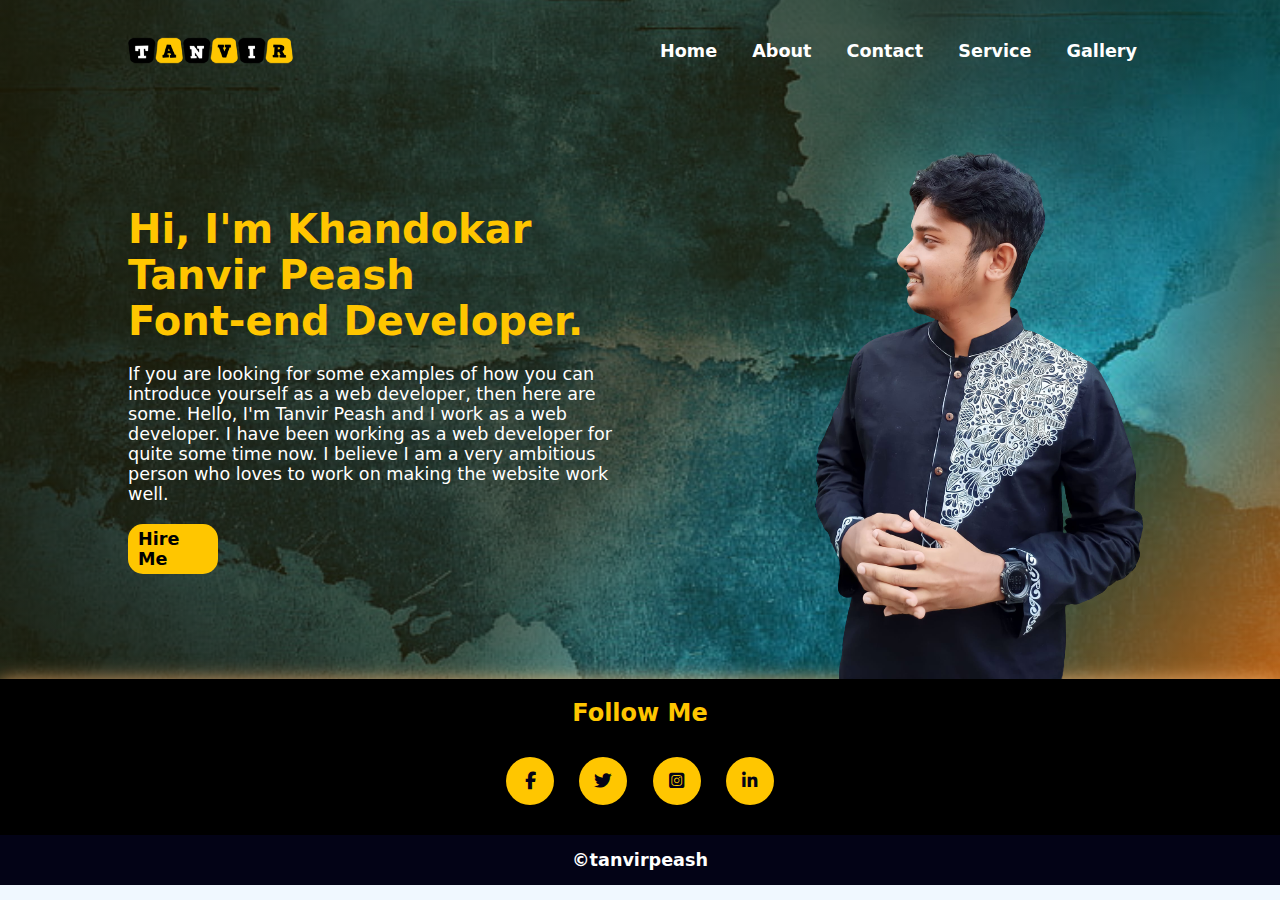
<file: index.html>
<html lang="en">
<head>
    <meta charset="UTF-8">
    <meta name="viewport" content="width=device-width, initial-scale=1.0">
    <title>Portfolio</title>

    <link rel="stylesheet" href="./css/app.css">

    <link rel="stylesheet" href="https://cdnjs.cloudflare.com/ajax/libs/font-awesome/6.4.2/css/all.min.css">

</head>
<body>

    <section class="headsection">
        <div class="container">
            <div class="nav-bar">
                <div class="row">
                    <div class="brand">
                       <a href="./index.html"><img src="./picture/Tanvir.png"></a>
                    </div>

                    <div class="menu">
                        <div class="items">
                            <div class="navIcon">
                                <i onclick="openMenu();" class="fa-solid fa-bars"></i>
                            </div>
                            <ul id="mobile">
                                <li><a class="" href="./index.html">Home</a></li>
                                <li><a href="./about.html">About</a></li>
                                <li><a href="./contact.html">Contact</a></li>
                                <li><a href="./service.html">Service</a></li>
                                <li><a href="./gallery.html">Gallery</a></li>
                            </ul>
                        </div>
                    </div>
                </div>
            </div>

           
            <div class="row-2">
                <div class="col-1">
                    <h1>
                        Hi, 
                        I'm Khandokar Tanvir Peash<br>
                        Font-end Developer.
                    </h1>
                    <p>
                        If you are looking for some examples of how you can introduce yourself as a web developer, then here are some. Hello, I'm Tanvir Peash and I work as a web developer. I have been working as a web developer for quite some time now. I believe I am a very ambitious person who loves to work on making the website work well.
                    </p>

                    <div class="hire"><a href="#">Hire Me</a></div>

                </div>

                <div class="col-2">
                    <img src="./picture/me-removebg-preview.png">
                </div>
            </div>

        </div>
    </section>

    <footer class="footer">

        <div class="container">
            <div class="row-3">
                <div class="col">
                    <h4>Follow Me</h4>
                    <div class="social-link">
                        <a href="#"><i class="fa-brands fa-facebook-f"></i></a>
							<a href="#"><i class="fa-brands fa-twitter"></i></a>
							<a href="#"><i class="fa-brands fa-square-instagram"></i></a>
							<a href="#"><i class="fa-brands fa-linkedin-in"></i></a>
                    </div>
                </div>
            </div>
        </div>

    </footer>

    <div class="bottom">
        <p>
            &copy;tanvirpeash
        </p>
    </div>
    <script src="./app.js"></script>
</body>
</html>
</file>
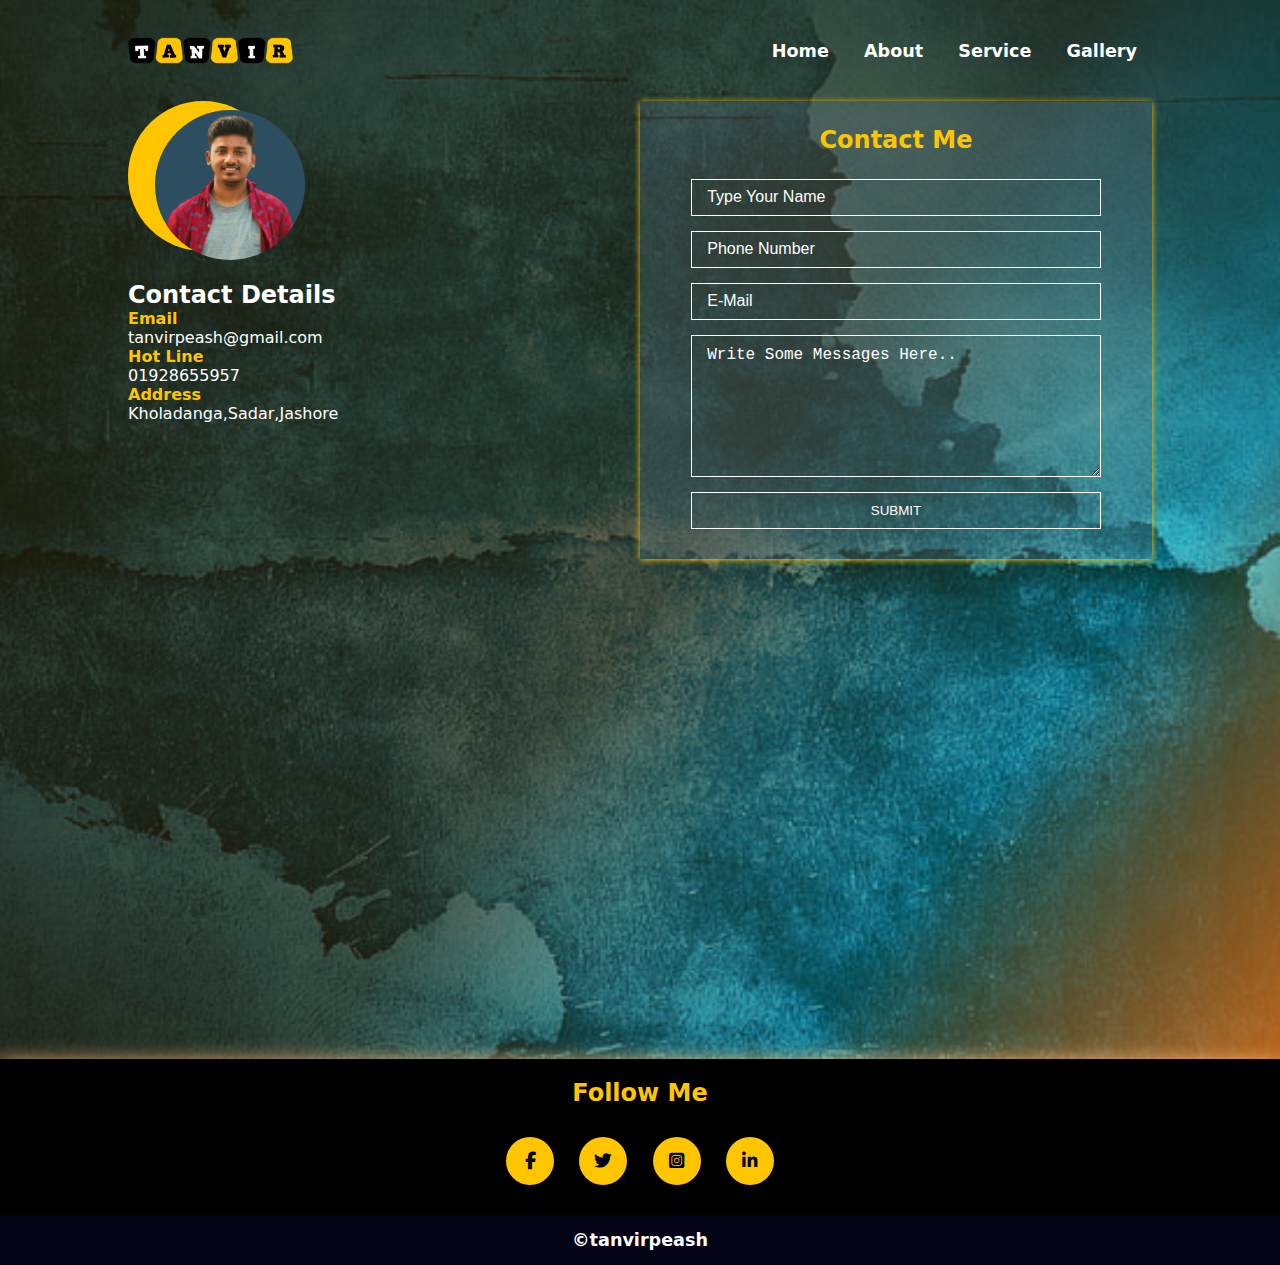
<file: contact.html>
<html lang="en">
<head>
    <meta charset="UTF-8">
    <meta name="viewport" content="width=device-width, initial-scale=1.0">
    <title>Document</title>
    <link rel="stylesheet" href="./css/app.css">

    <link rel="stylesheet" href="https://cdnjs.cloudflare.com/ajax/libs/font-awesome/6.4.2/css/all.min.css">
</head>
<body>

    <section class="headsection">
        <div class="container">
        <div class="nav-bar">
            <div class="row">
                <div class="brand">
                   <a href="./index.html"><img src="./picture/Tanvir.png"></a>
                </div>

                <div class="menu">
                    <div class="items">
                        <div class="navIcon">
                            <i onclick="openMenu();" class="fa-solid fa-bars"></i>
                        </div>
                        <ul id="mobile">
                            <li><a class="" href="./index.html">Home</a></li>
                            <li><a href="./about.html">About</a></li>
                            
                            <li><a href="./service.html">Service</a></li>
                            <li><a href="./gallery.html">Gallery</a></li>
                        </ul>
                    </div>
                </div>
            </div>
        </div>

        <div class="con-row">
            <div class="col-1">
                <div class="shadow"></div>
                <div class="pic"></div>

                <div class="details">
                    <h2>Contact Details</h2>

                    <h4>Email</h4>
                    <p>tanvirpeash@gmail.com</p>

                    <h4>Hot Line</h4>
                    <p>01928655957</p>

                    <h4>Address</h4>
                    <p>Kholadanga,Sadar,Jashore</p>

                </div>

            </div>

            <div class="col-2">
                <div class="form-row">
               <form>
                <h2>Contact Me</h2>
                    
                        <div class="input-group">
                            <input type="text" name="name" placeholder="Type Your Name" required>
                        </div>

                        <div class="input-group">
                            <input type="number" name="number" placeholder="Phone Number" required>
                         </div>

                         <div class="input-group">
                            <input type="email" name="email" placeholder="E-Mail" required>
                         </div>

                         <div class="input-group">
                            <textarea type="message" placeholder="Write Some Messages Here.." rows="8" required></textarea>
                         </div>
                         <button type="submit">SUBMIT</button>
                    

               </form>
               </div>
            </div>
        </div>

    </div>
	<div class="map">
            <iframe src="https://www.google.com/maps/embed?pb=!1m18!1m12!1m3!1d14678.501638458682!2d89.32407928801511!3d23.110804551580692!2m3!1f0!2f0!3f0!3m2!1i1024!2i768!4f13.1!3m3!1m2!1s0x39ff0945b27b1be1%3A0x841cbe9da48ca565!2sKholadanga!5e0!3m2!1sen!2sbd!4v1698863046089!5m2!1sen!2sbd" width="100%" height="450" style="border:0;" allowfullscreen="" loading="lazy" referrerpolicy="no-referrer-when-downgrade"></iframe>
        </div>
    </section>

    <footer class="footer">

        <div class="container">
            <div class="row-3">
                <div class="col">
                    <h4>Follow Me</h4>
                    <div class="social-link">
                        <a href="#"><i class="fa-brands fa-facebook-f"></i></a>
							<a href="#"><i class="fa-brands fa-twitter"></i></a>
							<a href="#"><i class="fa-brands fa-square-instagram"></i></a>
							<a href="#"><i class="fa-brands fa-linkedin-in"></i></a>
                    </div>
                </div>
            </div>
        </div>

    </footer>

    <div class="bottom">
        <p>
            &copy;tanvirpeash
        </p>
    </div>

    <script src="./app.js"></script>
</body>
</html>
</file>
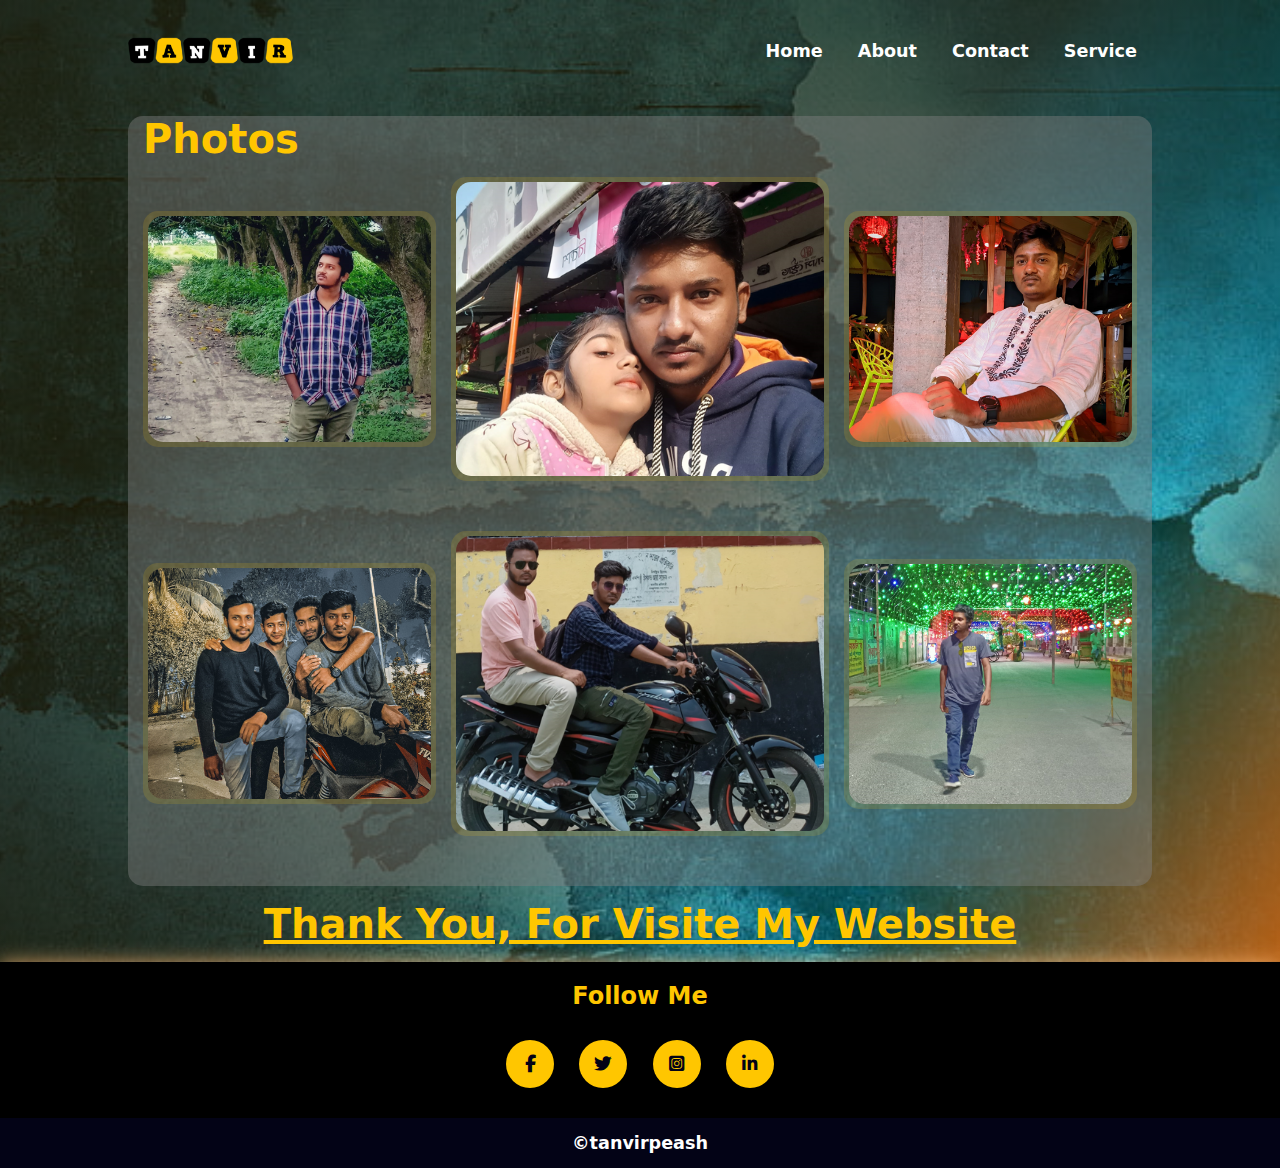
<file: gallery.html>
<html lang="en">
<head>
    <meta charset="UTF-8">
    <meta name="viewport" content="width=device-width, initial-scale=1.0">
    <title>Gallery</title>

    <link rel="stylesheet" href="./css/app.css">

    <link rel="stylesheet" href="https://cdnjs.cloudflare.com/ajax/libs/font-awesome/6.4.2/css/all.min.css">

</head>
<body>

    <section class="headsection">
        <div class="container">
            <div class="nav-bar">
                <div class="row">
                    <div class="brand">
                       <a href="./index.html"><img src="./picture/Tanvir.png"></a>
                    </div>

                    <div class="menu">
                        <div class="items">
                            <div class="navIcon">
                                <i onclick="openMenu();" class="fa-solid fa-bars"></i>
                            </div>
                            <ul id="mobile">
                                <li><a class="" href="./index.html">Home</a></li>
                                <li><a href="./about.html">About</a></li>
                                <li><a href="./contact.html">Contact</a></li>
                                <li><a href="./service.html">Service</a></li>
                    
                            </ul>
                        </div>
                    </div>
                </div>
            </div>

            <div class="g-row">
                    <h4>Photos</h4>
                <div class="row-1">
                    <div class="col">
                        <img src="./picture/me/Screenshot_1.png">
                    </div>
                    <div class="col">
                        <img src="./picture/me/Screenshot_2.png">
                    </div>
                    <div class="col">
                        <img src="./picture/me/Screenshot_3.png">
                    </div>
                </div>
                <div class="row-2">
                    <div class="col">
                        <img src="./picture/me/Screenshot_5.png">
                    </div>
                    <div class="col">
                        <img src="./picture/me/Screenshot_4.png">
                    </div>
                    <div class="col">
                        <img src="./picture/me/Screenshot_6.png">
                    </div>
                </div>
            </div>

            <div class="tnx-row">
                <h4>Thank You, For Visite My Website</h4>
            </div>
        </div>
    </section>


            <footer class="footer">

                <div class="container">
                    <div class="row-3">
                        <div class="col">
                            <h4>Follow Me</h4>
                            <div class="social-link">
                                <a href="#"><i class="fa-brands fa-facebook-f"></i></a>
                                    <a href="#"><i class="fa-brands fa-twitter"></i></a>
                                    <a href="#"><i class="fa-brands fa-square-instagram"></i></a>
                                    <a href="#"><i class="fa-brands fa-linkedin-in"></i></a>
                            </div>
                        </div>
                    </div>
                </div>
            </footer>
        
            <div class="bottom">
                <p>
                    &copy;tanvirpeash
                </p>
            </div>
            <script src="./app.js"></script>
        </body>
        </html>
</file>
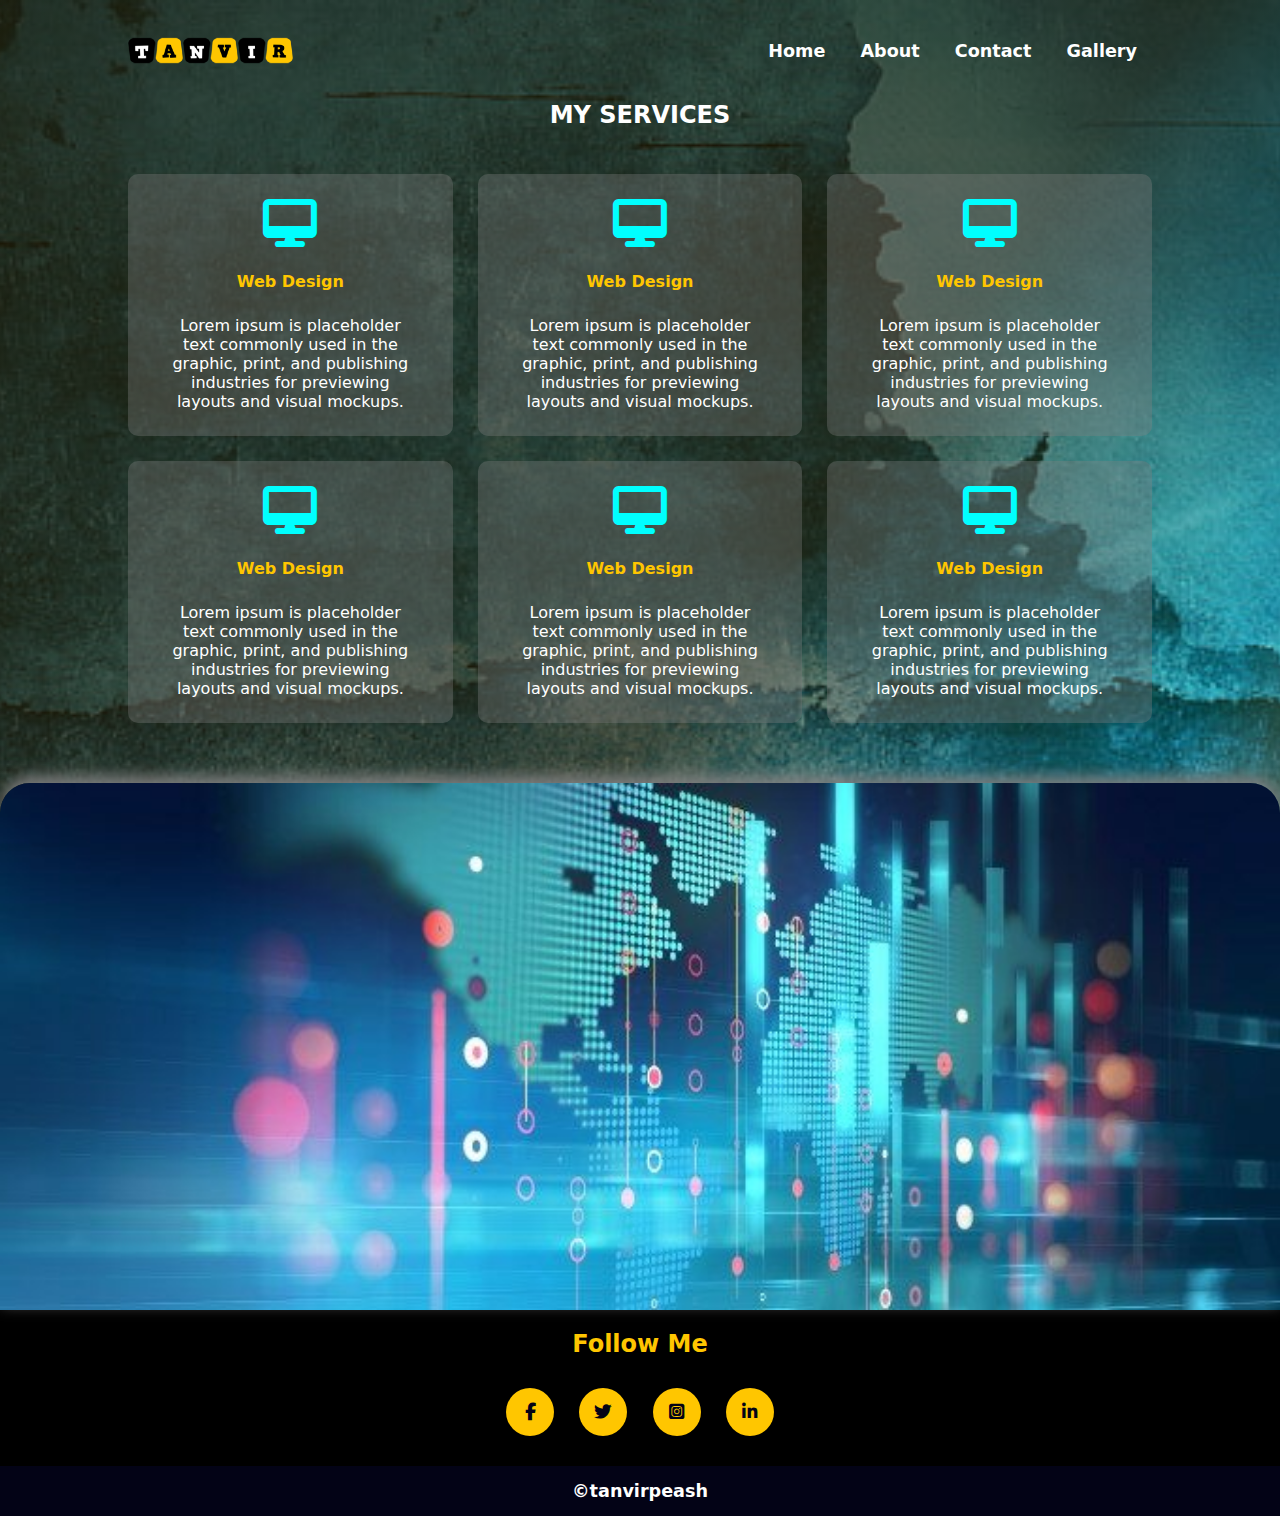
<file: service.html>
<html lang="en">
<head>
    <meta charset="UTF-8">
    <meta name="viewport" content="width=device-width, initial-scale=1.0">
    <title>Portfolio</title>

    <link rel="stylesheet" href="./css/app.css">

    <link rel="stylesheet" href="https://cdnjs.cloudflare.com/ajax/libs/font-awesome/6.4.2/css/all.min.css">

</head>
<body>

    <section class="headsection">
        <div class="container">
            <div class="nav-bar">
                <div class="row">
                    <div class="brand">
                       <a href="./index.html"><img src="./picture/Tanvir.png"></a>
                    </div>

                    <div class="menu">
                        <div class="items">
                            <div class="navIcon">
                                <i onclick="openMenu();" class="fa-solid fa-bars"></i>
                            </div>
                            <ul id="mobile">
                                <li><a class="" href="./index.html">Home</a></li>
                                <li><a href="./about.html">About</a></li>
                                <li><a href="./contact.html">Contact</a></li>
                               
                                <li><a href="./gallery.html">Gallery</a></li>
                            </ul>
                        </div>
                    </div>
                </div>
            </div>

            <div class="service-row">

                    <h2>My Services</h2>

                <div class="row-1">
                    <div class="col">
                        <i class="fa-solid fa-desktop"></i>
                        <h4>Web Design</h4>
                        <p>Lorem ipsum is placeholder text commonly used in the graphic, print, and publishing industries for previewing layouts and visual mockups.</p>
                    </div>
                    <div class="col">
                        <i class="fa-solid fa-desktop"></i>
                        <h4>Web Design</h4>
                        <p>Lorem ipsum is placeholder text commonly used in the graphic, print, and publishing industries for previewing layouts and visual mockups.</p>
                    </div>
                    <div class="col">
                        <i class="fa-solid fa-desktop"></i>
                        <h4>Web Design</h4>
                        <p>Lorem ipsum is placeholder text commonly used in the graphic, print, and publishing industries for previewing layouts and visual mockups.</p>
                    </div>
                </div>

                <div class="row-2">
                    <div class="col">
                        <i class="fa-solid fa-desktop"></i>
                        <h4>Web Design</h4>
                        <p>Lorem ipsum is placeholder text commonly used in the graphic, print, and publishing industries for previewing layouts and visual mockups.</p>
                    </div>
                    <div class="col">
                        <i class="fa-solid fa-desktop"></i>
                        <h4>Web Design</h4>
                        <p>Lorem ipsum is placeholder text commonly used in the graphic, print, and publishing industries for previewing layouts and visual mockups.</p>
                    </div>
                    <div class="col">
                        <i class="fa-solid fa-desktop"></i>
                        <h4>Web Design</h4>
                        <p>Lorem ipsum is placeholder text commonly used in the graphic, print, and publishing industries for previewing layouts and visual mockups.</p>
                    </div>
                </div>

            </div>

        </div>
        <div class="service-pic">
            <img src="./picture/service.jpg" alt="">
        </div>
    </section>

    <footer class="footer">

        <div class="container">
            <div class="row-3">
                <div class="col">
                    <h4>Follow Me</h4>
                    <div class="social-link">
                        <a href="#"><i class="fa-brands fa-facebook-f"></i></a>
							<a href="#"><i class="fa-brands fa-twitter"></i></a>
							<a href="#"><i class="fa-brands fa-square-instagram"></i></a>
							<a href="#"><i class="fa-brands fa-linkedin-in"></i></a>
                    </div>
                </div>
            </div>
        </div>

    </footer>

    <div class="bottom">
        <p>
            &copy;tanvirpeash
        </p>
    </div>
    <script src="./app.js"></script>
</body>
</html>
</file>
<file: css/app.css>
* {
    margin: 0;
    padding: 0;
}

body {
    background-color: aliceblue;
    font-family: system-ui, -apple-system, BlinkMacSystemFont, 'Segoe UI', Roboto, Oxygen, Ubuntu, Cantarell, 'Open Sans', 'Helvetica Neue', sans-serif;
}

.headsection {
    background-image: linear-gradient(307deg, #fb8015b8,#00ffdc33, #252206b0 47%), url(../picture/bg1.jpg);
    background-repeat: no-repeat;
    background-size: cover;
    background-position: center;

}

.headsection .container {
    width: 80%;
    margin: 0 auto;
}


.headsection .container .nav-bar .row {
    display: flex;
    padding: 20px 0;
    flex-wrap: wrap;
}

.headsection .container .nav-bar .row .brand {
    flex: 2;
    justify-content: start;
    align-items: center;
}

.nav-bar .row .brand img {
    width: 165px;
}

.nav-bar .row .menu {
    flex: 3;
    display: flex;
    justify-content: end;
    align-items: center;
    flex-wrap: wrap;
}



.nav-bar .row .menu .items ul {
    list-style: none;
}

.nav-bar .row .menu .items ul li {
    display: inline;
}

.nav-bar .row .menu .items ul li a {
    text-decoration: none;
    color: #fff;
    font-size: 1.1rem;
    font-weight: bold;
    margin: 0 15px;
}

.nav-bar .row .menu .items ul li .home {
    color: #FFC600;
}

.nav-bar .row .menu .items ul li .home:hover {
    color: aqua;
}


.nav-bar .row .menu .items ul li a:hover {
    color: #FFC600;
}


.headsection .container .row-2 {
    display: flex;
    flex-wrap: wrap;

}

.headsection .container .row-2 .col-1 {
    flex: 1;
    display: flex;
    flex-direction: column;
    justify-content: center;
    flex-wrap: wrap;
}



.headsection .container .row-2 .col-1 h1 {
    color: #FFC600;
    font-size: 2.5rem;
    margin-bottom: 20px;
}

.headsection .container .row-2 .col-1 p {
    color: #fff;
    font-size: 1.1rem;

}

.headsection .container .row-2 .col-1 .hire {
    background-color: #FFC600;
    display: flex;
    justify-content: center;
    width: 70px;
    margin-top: 20px;
    padding: 5px 10px;
    border-radius: 15px;
    flex-wrap: wrap;
}

.headsection .container .row-2 .col-1 .hire:hover {
    background-color: #877C00;
}

.headsection .container .row-2 .col-1 .hire a {
    text-decoration: none;
    color: black;
    font-size: 1.1rem;
    font-weight: bold;

}


.headsection .container .row-2 .col-2 {
    flex: 1;
    display: flex;
    justify-content: end;
    flex-wrap: wrap;
}

.footer {
    background-color: #000;
    box-shadow: -1px 3px 20px 0px #ffba73;
}

.footer .container {
    width: 80%;
    margin: 0 auto;
}

.footer .container .row-3 {
    display: flex;
    flex-wrap: wrap;
}

.footer .container .row-3 .col {
    padding: 20px;
    flex: 1;
    display: flex;
    flex-direction: column;
    align-items: center;
    justify-content: center;
    flex-wrap: wrap;

}

.footer .container .row-3 .col h4 {
    color: #FFC600;
    font-size: 1.5rem;
    margin-bottom: 20px;
}

.footer .container .row-3 .col .social-link a {
    text-decoration: none;
    color: #030316;
    margin:  10px;
    font-size: 1.1rem;
    height: 18px;
    width: 18px;
    padding: 15px;
    text-align: center;
    border-radius: 50%;
    display: inline-flex;
    align-items: center;
    justify-content: center;
    background-color: #ffc600;
}

.footer .container .row-3 .col .social-link a:hover {
    background-color: #877C00;
}

.bottom {
    text-align: center;
    padding: 15px;
    background-color: #030316;
    font-size: 1.1rem;
    font-weight: bold;
    color: #fff;
}

/*about page*/

.headsection .container .about-row {
    display: flex;
    justify-content: space-between;
    padding-bottom: 50px;
    flex-wrap: wrap;
}

.headsection .container .about-row .col-1 {
    flex: 1;
}

.headsection .container .about-row .shadow {
    height: 200px;
    width: 200px;
    background-color: #FFC600;
    border-radius: 50%;
    position: relative;
}

.headsection .container .about-row .col-1 .pic {
    position: absolute;
    height: 200px;
    width: 200px;
    border-radius: 50%;
    top: 110px;
    left: 155px;
    background-color: #2D4D60;
    background-image: url(../picture/me2-removebg-preview.png);
    background-size: 150%;
    background-position: 54% 22%;
    background-repeat: no-repeat;
}

.headsection .container .about-row .col-1 .myself {
    color: #fff;
    margin-top: 40px;
    line-height: 2;
    font-size: 1.5rem;
}

.headsection .container .about-row .col-1 .myself span {
    color: #FFC600;
    font-size: 1.5rem;
    font-weight: bold;
}

.headsection .container .about-row .col-2 {
    flex: 1;
    display: flex;
    flex-direction: column;
    justify-content: end;
    align-items: start;
}

.headsection .container .about-row .col-2 h1 {
    color: #FFC600;
    margin-bottom: 20px;
}

.headsection .container .about-row .col-2 p {
    color: #fff;
}


/*contact*/

.container .con-row{
    min-height: 400px;
    display:flex;
    justify-content: space-between;
    flex-wrap: wrap;
}

.container .con-row .col-1{
    flex:1;
    display: flex;
    flex-direction: column;
    flex-wrap: wrap;

}

.container .col-1 .details{
    margin-top: 30px;
    color: #fff;
}

.container .col-1 .details h4{
    color: #FFC600;
}

.container .con-row .col-1 .shadow {
    height: 150px;
    width: 150px;
    background-color: #FFC600;
    border-radius: 50%;
    position: relative;
}

.container .con-row .col-1 .pic {
    position: absolute;
    height: 150px;
    width: 150px;
    border-radius: 50%;
    top: 110px;
    left: 155px;
    background-color: #2D4D60;
    background-image: url(../picture/me2-removebg-preview.png);
    background-size: 150%;
    background-position: 54% 22%;
    background-repeat: no-repeat;
}

.container .con-row .col-2{
    flex: 1;
    display: flex;
    flex-wrap: wrap;
    background-color: #607d8b47;
    align-items: center;
    margin: 0 0 50px 0;
    padding-bottom: 30px;
    box-shadow: 0px 1px 6px #FFC600;
}

.container .con-row .col-2 .form-row{
    width:80%;
    margin:0 auto;
    display: flex;
    justify-content: center;
    align-items: center;
    flex-wrap: wrap;
}

.container .con-row .col-2 .form-row form{
    width:100%;
    max-width: 600px;
    display: flex;
    flex-direction: column;
    flex-wrap: wrap;
}

.container .con-row .col-2 .form-row form h2{
    color:#FFC600;
    text-align: center;
    margin: 25px 0;
}

.container .con-row .col-2 .form-row form .input-group{
    margin-bottom: 15px;
    flex-basis: 3px;
    
}

.container .con-row .col-2 .form-row form .input-group input,textarea{
    background-color: transparent;
    outline: 0;
    border: 1px solid #fff;
    padding: 10px 15px;
    width: 100%;
    color:#fff;
}

.container .con-row .col-2 .form-row form .input-group input,textarea:\ii{
	
}
.input-group input::placeholder{
    color:#fff;
    font-size: 1rem;
}
.input-group textarea::placeholder{
    color:#fff;
    font-size: 1rem;
}

button{
    width:100%;
    padding: 10px 0;
    background-color: transparent;
    outline: 0;
    border: 1px solid #fff;
    color:#fff;
}



    /*service*/



.container .service-row h2{
    margin-bottom: 20px;
    text-transform: uppercase;
    color:#fff;
    text-align: center;
   
}


.container .service-row .row-1{
    display:flex;
    flex-wrap: wrap;
    padding: 25px 0;
    gap:25px;
}

.container .service-row .row-1 .col{
    flex:1;
    background-color: #80808059;
    border-radius: 10px;
    text-align: center;
    color:#FFC600;
}
.container .service-row .row-1 .col:hover{
    background-color: #607d8b54;
}

.container .service-row .row-1 .col i{
    font-size: 3rem;
    margin:25px 0;
    color:aqua;
}

.container .service-row .row-1 .col p{
    margin:25px 40px;
    color:#fff;
}

.container .service-row .row-2{
    display: flex;
    flex-wrap: wrap;
    padding-bottom: 60px; 
    gap:25px;
}

.container .service-row .row-2 .col{
    flex:1;
    background-color: #80808059;
    border-radius: 10px;
    text-align: center;
    color:#FFC600;
}
.container .service-row .row-2 .col:hover{
    background-color: #607d8b54;
}


.container .service-row .row-2 .col i{
    font-size: 3rem;
    margin: 25px 0;
    color:aqua;
}

.container .service-row .row-2 .col p{
    margin:25px 40px;
    color:#fff;
}

.headsection .service-pic img{
    width: 100%;
    box-shadow:1px -7px 16px gray ;
    border-radius: 30px 30px 0 0;
}

    /*gallery*/

.container .g-row{
    background-color: #80808070;
    padding:0 15px;
    border-radius: 15px;
}
.container .g-row h4{
    color:#FFC600;
    font-size: 2.5rem;
    margin: 15px 0;
}

.container .g-row .row-1{
    display:flex;
    flex-wrap: wrap;
    gap:15px;
    align-items: center;
    justify-content: center;
    margin-bottom: 50px;
}

.container .g-row .row-1 .col{
    flex:1;
    background-color: #ffc60024;
    border-radius: 15px;
    padding:5px;
    align-items: center;
    justify-content: center;
    min-width: 200px;
    
}

.container .g-row .row-1 .col:nth-child(2){
    flex:1.3;
}
.container .g-row .row-1 .col img{
    width:100%;
    border-radius: 15px;
}


.container .g-row .row-2{
    display:flex;
    flex-wrap: wrap;
    gap:15px;
    align-items: center;
    justify-content: center;
    padding-bottom: 50px;
}

.container .g-row .row-2 .col{
    flex:1;
    background-color: #ffc60024;
    border-radius: 15px;
    padding:5px;
    min-width: 200px;
    
}

.container .g-row .row-2 .col:nth-child(2){
    flex:1.3;
}

.container .g-row .row-2 .col img{
    width:100%;
    border-radius: 15px;
}

.container .tnx-row{
    color:#FFC600;
    text-align: center;
    font-size: 2.5rem;
    padding: 15px 0;

}
.container .tnx-row h4{
    text-decoration: underline;
}







.navIcon{
    display: none;
}

@media(max-width:768px) {

    .navIcon{
        display: block;
    }

    .headsection .container .row-2 {
        text-align: center;
    }

    .nav-bar .row .menu .items ul{
        display: none;  
    }

    .nav-bar .row .menu .items ul.open{
        background: #ffc600;
        position: fixed;
        /* left: 0; */
        right: 0;
        top: 75px;
        display: flex;
        flex-direction: column;
        line-height: 2.3;
        min-width: 114px;
        padding: 15px;
        border-radius: 25px 0 0 25px;
     }


}

@media(max-width:650px){
	.container .service-row .row-1 .col{
		flex: 100%;
	}.container .service-row .row-2 .col{
		flex: 100%;
	}
	.con-row{
		flex-direction:column;
		    ROW-GAP: 26PX;
    TEXT-ALIGN: CENTER;
	}
}
</file>
